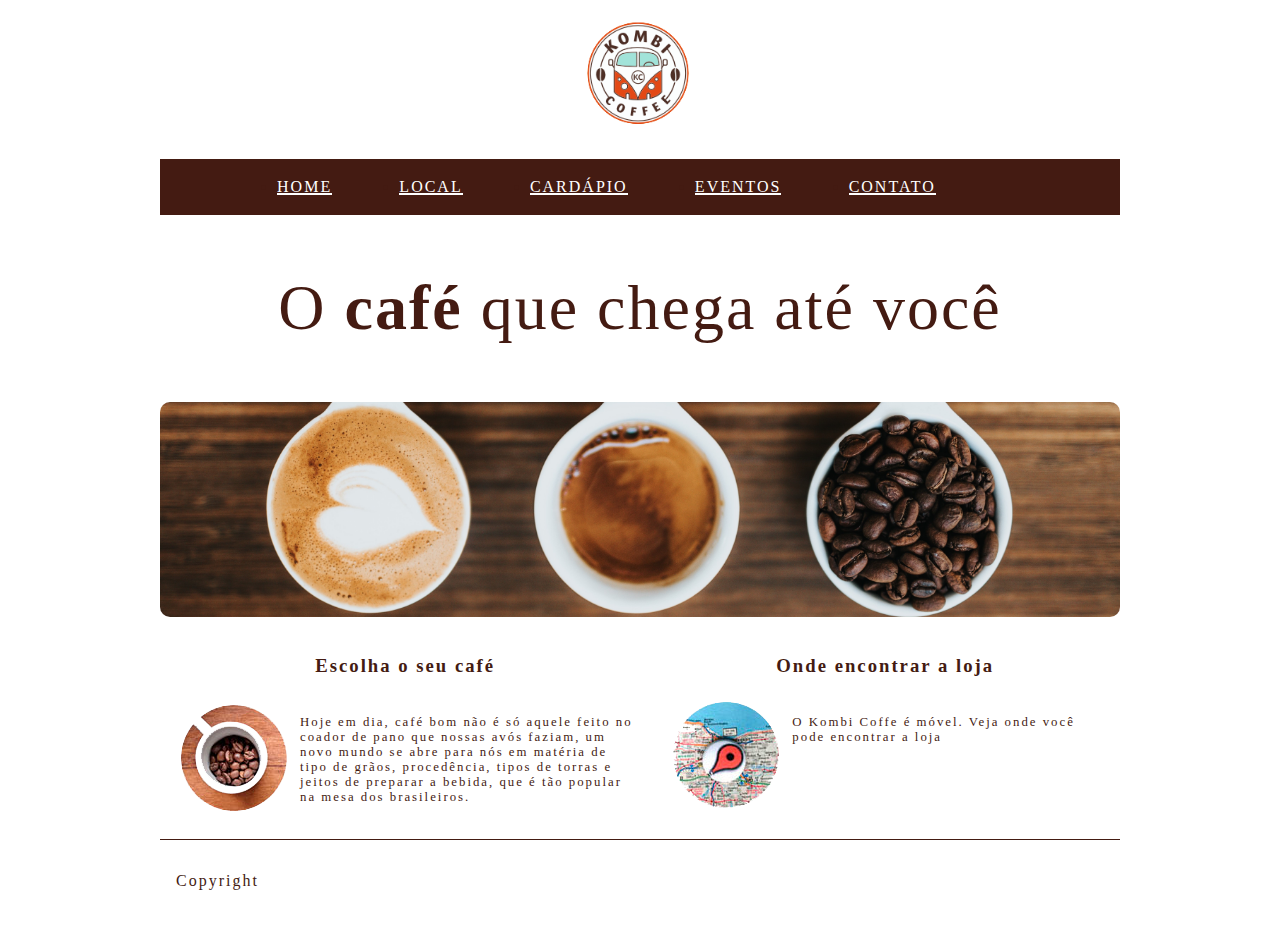
<file: index.html>
<!DOCTYPE html>
<html class="no-js" lang="pt-br">
<head>
    <meta charset="UTF-8">
    <meta name="viewport" content="width=device-width, initial-scale=1.0">
    <meta http-equiv="X-UA-Compatible" content="ie=edge">
    <meta name="description" content="Kombi Coffe Site">
    <meta name="keywords" content="Kombi,Coffee,Chocolate,Coffee Grain">
    <meta name="author" content="Ana Papst">
    <link rel="icon" type="image/png" sizes="16x16" href="img/favicon-32x32.png">
    <link href="https://fonts.googleapis.com/css?family=Roboto+Mono" rel="stylesheet">
    <link rel="stylesheet" href="https://lms.infnet.edu.br/moodle/pluginfile.php/404309/mod_page/content/8/reset%20%281%29.css"> <!--Reset-->
    <link rel="stylesheet" type="text/css" href="global.css"> <!--CSS com setagens de NAV e itens existentes em todas as páginas para melhor organização-->
    <link rel="stylesheet" type="text/css" href="style.css">
    <script src="modernizr-custom.js"></script>
    <title>Kombi Coffee</title>
</head>
<body>
    <div id="container">
        <header>
            <h1>Kombi Coffee</h1>
            <img class="kombi-logo" src="img/kombi.png" title="Coffe Company Logo" alt="Kombi Coffee">
        </header>
        <nav class="nav-list">
            <ul>
                <li><a href="index.html" title="Home Kombi Coffee">Home </a></li>
                <li><a href="local.html" title="Local Kombi Coffee">Local </a></li>  
                <li><a href="cardapio.html" title="Cardápio Kombi Coffee">Cardápio </a></li>  
                <li><a href="eventos.html" title="Eventos Kombi Coffee">Eventos </a></li>
                <li><a href="contato.html" title="Contato Kombi Coffee">Contato </a></li>    
            </ul>
        </nav>
        <main>
            <section>
                <h2>O <b>café</b> que chega até você</h2>
                    <img class="coffee-photo" src="img/coffee2.jpg" title="Grain coffe Center Picture" alt="Kombi Coffee Picture">
                <div class="description">
                    <div class="choose-coffee">
                        <h3>Escolha o seu café</h3>
                        <div class="grid-coffee">
                            <a href="cardapio.html"><img src="img/cafe.png" title="cup of coffee" alt="cup of coffee kombi"></a>
                            <p>Hoje em dia, café bom não é só aquele feito no coador de pano que nossas avós faziam, um novo mundo se abre para nós em matéria
                            de tipo de grãos, procedência, tipos de torras e jeitos de preparar a bebida, que é tão popular na mesa dos brasileiros.</p>
                        </div>
                    </div>
                    <div class="where-find">
                        <h3>Onde encontrar a loja</h3>
                        <div class="grid-where">
                            <a href="https://www.google.com/maps/place/R.+do+Ros%C3%A1rio,+128+-+Centro,+Rio+de+Janeiro+-+RJ,+20041-002/@-22.9032448,-43.1811241,17z/data=!3m1!4b1!4m5!3m4!1s0x997f5e7db1b2d3:0x4f7d475eaa18788f!8m2!3d-22.9032448!4d-43.1789354" target="blank"><img src="img/mapa.png" title="cup of coffee" alt="cup of coffee kombi"></a>
                            <p>O Kombi Coffe é móvel. Veja onde você pode encontrar a loja</p>
                        </div>
                    </div>
                </div>
            </section>
            <footer>
                <p>Copyright</p>
            </footer>
        </main>
    </div>
</body>
</html>
</file>
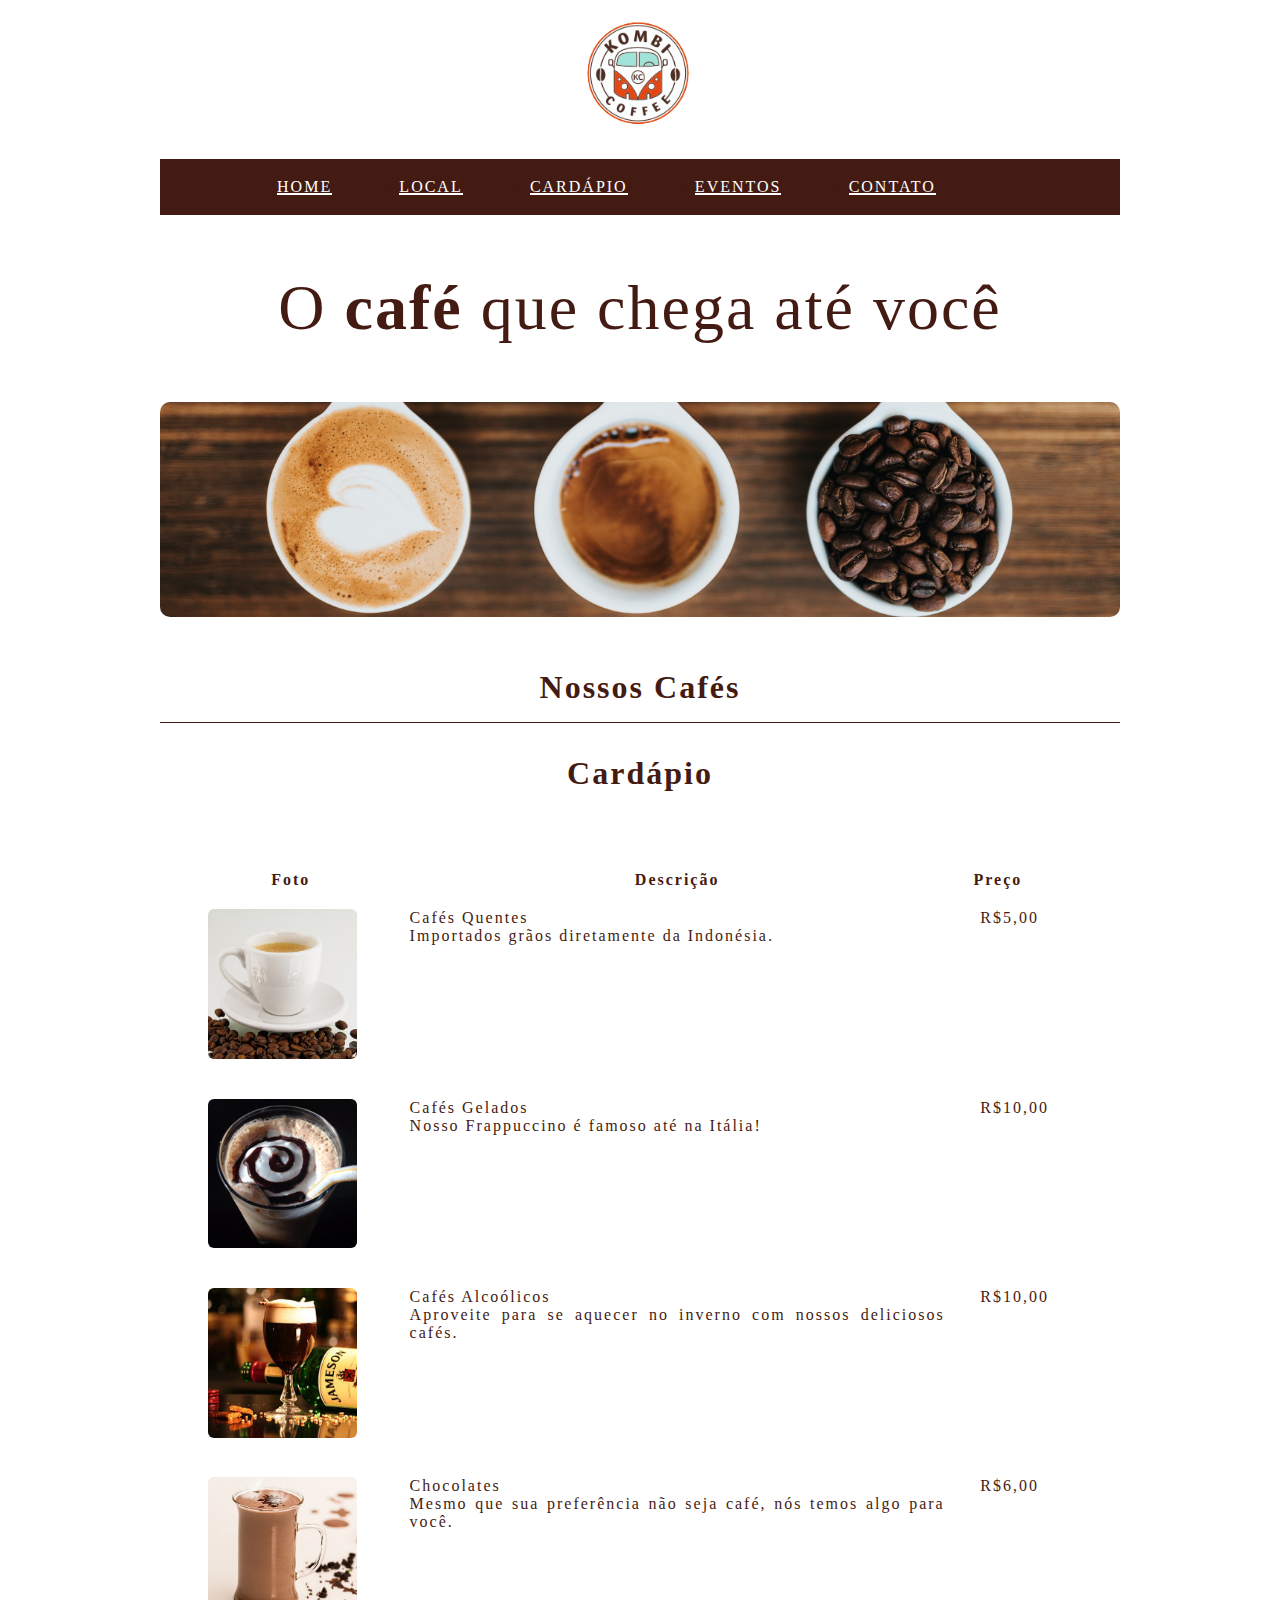
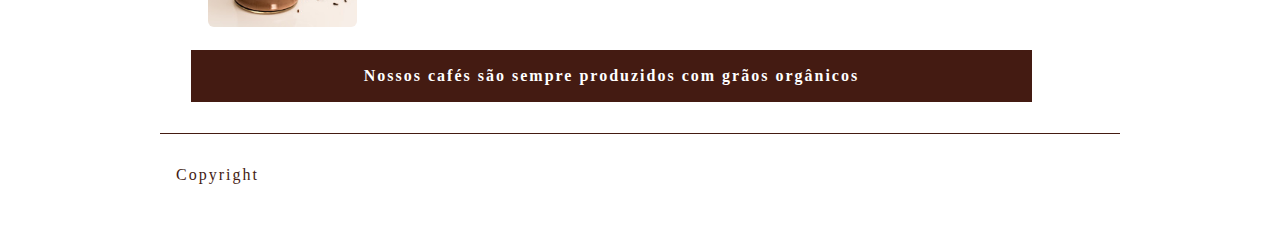
<file: cardapio.html>
<!DOCTYPE html>
<html class="no-js" lang="pt-br">
<head>
    <meta charset="UTF-8">
    <meta name="viewport" content="width=device-width, initial-scale=1.0">
    <meta http-equiv="X-UA-Compatible" content="ie=edge">
    <meta name="description" content="Kombi Coffe Site">
    <meta name="keywords" content="Kombi,Coffee,Chocolate,Coffee Grain">
    <meta name="author" content="Ana Papst">
    <link rel="icon" type="image/png" sizes="16x16" href="img/favicon-32x32.png">
    <link href="https://fonts.googleapis.com/css?family=Roboto+Mono" rel="stylesheet">
    <link rel="stylesheet" href="https://lms.infnet.edu.br/moodle/pluginfile.php/404309/mod_page/content/8/reset%20%281%29.css"> <!--Reset-->
    <link rel="stylesheet" type="text/css" href="global.css"> <!--CSS com setagens de NAV e itens existentes em todas as páginas para melhor organização-->
    <link rel="stylesheet" type="text/css" href="cardapio.css">
    <script src="modernizr-custom.js"></script>
    <title>Cardapio Kombi Caffee</title>
</head>
<body>
    <div id="container">
        <header> 
            <h1>Kombi Coffee</h1>        
            <a href="index.html"><img class="kombi-logo" src="img/kombi.png" title="Coffe Company Logo" alt="Kombi Coffee"></a>
        </header>
        <nav class="nav-list">
            <ul>
                <li><a href="index.html" title="Home Kombi Coffee">Home </a></li>
                <li><a href="local.html" title="Local Kombi Coffee">Local </a></li>  
                <li><a href="cardapio.html" title="Cardápio Kombi Coffee">Cardápio </a></li>  
                <li><a href="eventos.html" title="Eventos Kombi Coffee">Eventos </a></li>
                <li><a href="contato.html" title="Contato Kombi Coffee">Contato </a></li>
            </ul>
        </nav>
        <main>
        <h2>O <b>café</b> que chega até você</h2>
            <img class="coffee-photo" src="img/coffee2.jpg" title="Grain coffe Center Picture" alt="Kombi Coffee Picture">
        <h3>Nossos Cafés</h3>
        <h4 class="cardapio">Cardápio</h4>
            <table class="table-menu">
                <tr>
                    <th>Foto</th>
                    <th>Descrição</th>
                    <th>Preço</th>
                </tr>
                <tr>
                    <td><img src="img/cafe-quente.jpg" title="hot coffee" alt="hot coffee"></td>
                    <td>Cafés Quentes<br>Importados grãos diretamente da Indonésia.</td>
                    <td>R$5,00</td>
                </tr>
                <tr>
                    <td><img src="img/cafe-gelado.jpg" title="cold coffee" alt="cold coffee"></td>
                    <td class="coffe-menu-discription">Cafés Gelados<br>Nosso Frappuccino é famoso até na Itália!</td>
                    <td>R$10,00</td>
                </tr>
                <tr>
                    <td><img src="img/cafe-alcoolico.jpg" title="alcoholic coffee" alt="alcoholic coffee"></td>
                    <td>Cafés Alcoólicos<br>Aproveite para se aquecer no inverno com nossos deliciosos cafés.</td>
                    <td>R$10,00</td>
                </tr>
                <tr>
                    <td><img src="img/chocolate.jpg" title="chocolate" alt="chocolate"></td>
                    <td>Chocolates<br>Mesmo que sua preferência não seja café, nós temos algo para você.</td>
                    <td>R$6,00</td>
                </tr>
                <tr>
                    <td colspan="3" class="menu-bottom-description">Nossos cafés são sempre produzidos com grãos orgânicos</td>
                </tr>
            </table>
        </main>
        <footer>
            <p>
                Copyright
            </p>
        </footer>
    </div>
</body>
</html>
</file>
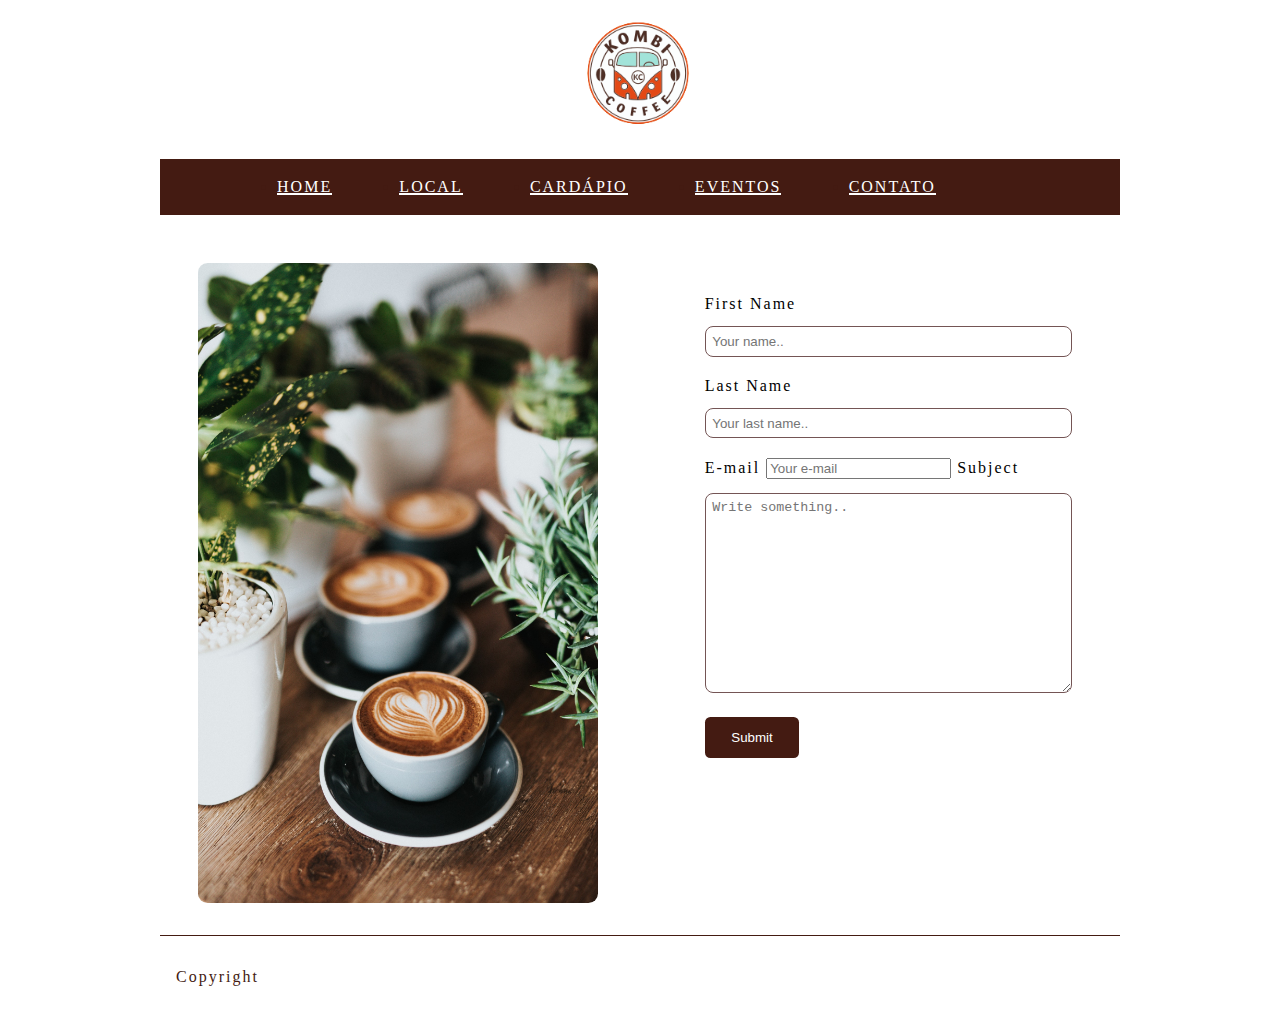
<file: contato.html>
<!DOCTYPE html>
<html class="no-js" lang="pt-br">
<head>
    <meta charset="UTF-8">
    <meta name="viewport" content="width=device-width, initial-scale=1.0">
    <meta http-equiv="X-UA-Compatible" content="ie=edge">
    <meta name="description" content="Kombi Coffe Site">
    <meta name="keywords" content="Kombi,Coffee,Chocolate,Coffee Grain">
    <meta name="author" content="Ana Papst">
    <link rel="icon" type="image/png" sizes="16x16" href="img/favicon-32x32.png">
    <link href="https://fonts.googleapis.com/css?family=Roboto+Mono" rel="stylesheet">
    <link rel="stylesheet" href="https://lms.infnet.edu.br/moodle/pluginfile.php/404309/mod_page/content/8/reset%20%281%29.css"> <!--Reset-->
    <link rel="stylesheet" type="text/css" href="global.css"> <!--CSS com setagens de NAV e itens existentes em todas as páginas para melhor organização-->
    <link rel="stylesheet" type="text/css" href="contato.css">
    <script src="modernizr-custom.js"></script>
    <title>Contato Kombi Caffee</title>
</head>
<body>
    <div id="container">
        <header>
            <h1>Kombi Coffee</h1>
            <a href="index.html"><img class="kombi-logo" src="img/kombi.png" title="Coffe Company Logo" alt="Kombi Coffee"></a>
        </header>
        <nav class="nav-list">
            <ul>
                <li><a href="index.html" title="Home Kombi Coffee">Home </a></li>
                <li><a href="local.html" title="Local Kombi Coffee">Local </a></li>  
                <li><a href="cardapio.html" title="Cardápio Kombi Coffee">Cardápio </a></li>  
                <li><a href="eventos.html" title="Eventos Kombi Coffee">Eventos </a></li>
                <li><a href="contato.html" title="Contato Kombi Coffee">Contato </a></li>    
            </ul>
        </nav>
        <main>   
            <div class="grid-container">
            <img class="coffee-contact-photo" src="img/coffe_contact.jpg" title="Kombi coffee contact" alt="cup of coffe">
                <section id="contact">
                    <div class="container">
                        <h2>Kombi Coffee Form</h2>
                        <form action="#">
                        <label>First Name</label>
                        <input type="text" placeholder="Your name.." required>
                    
                        <label>Last Name</label>
                        <input type="text" placeholder="Your last name..">

                        <label>E-mail</label>
                        <input type="email" placeholder="Your e-mail" required>
                    
                        <label>Subject</label>
                        <textarea placeholder="Write something.." style="height:200px"></textarea>
                    
                        <input type="submit" value="Submit">
                        </form>
                    </div>
                </section>
            </div>
        </main>
        <footer>
            <p>
                Copyright
            </p>
        </footer>
    </div>
</body>
</html>
</file>
<file: global.css>
body {
    margin: 1px;
    padding: 0;
    font-family: "Roboto", "Oxygen", "sans-serif";
    background: #ffffff;
    background-size: 310% 180%;
    letter-spacing: 2px;
    color: #441B12;
    font-size: 1em;
}

#container {
    width: 960px;
    display: block;
    margin: 0 auto 0 auto;
}

/* MAIN NAV */

.kombi-logo {
    display: block;
    margin-left: auto;
    margin-right: auto;
    padding-top: 1em;
    padding-bottom: 1em;
    width: 7em;
}

ul {
    text-transform: uppercase;
    text-decoration: none; 
    background-color: #441B12;
    display: flex;
    justify-content: center; 
    padding: 2% 0 2% 0;
}

li {
    padding-right: 7%; 
    font-weight: 500;
}

:root {
    --mainColor: #ffffff;
}
  
a {
    background:
       linear-gradient(
         to bottom, var(--mainColor) 0%,
         var(--mainColor) 100%
       );
      background-position: 0 100%;
      background-repeat: repeat-x;
      background-size: 2px 2px;
    color: #ffffff;
    text-decoration: none;
    transition: background-size .8s;
}
  
a:hover {
background-size: 2em 2em;
color: #441B12;
}

/* TITLE */

header h1 {
    display:none;
}


main h2 {
    font-size: 4em;
    font-weight: 400;
    padding: .05em .05em;
    text-align: center;
}

h3 {
    text-align: center;
}

.description,
.description p {
    padding: .6% 0 .6% 0;
}

/* PHOTO */

.coffee-photo {
    width: 100%;
    border-radius: 10px;
}

/* FOOTER */

footer {
    padding: 1em 0 2em 1em ;
    border-top: 1px solid #441B12;
}
</file>
<file: style.css>
/* BODY */

.description {
    display: grid;
    grid-template-columns: auto auto;
}

.description p {
    font-size: .8em;
    padding-top: .5em;
    float: left;
}

.choose-coffee,
.where-find {
    padding: 10px;
}

.grid-coffee,
.grid-where {
    display: inline-grid;
    grid-template-columns: auto auto;
}
</file>
<file: cardapio.css>
/* BODY */

h3 {
    padding-top: .5em;
    padding-bottom: .5em;
    text-align: center;
    font-size: 2em;
    border-bottom: 1px solid #441B12;
}

h4 {
    margin: 0;
    padding-bottom: 1.5em;
    text-align: center;
    font-size: 2em;
}

/* TABLE */

table {
    margin:3%;
}

td {
    vertical-align: top;
    text-align: justify;
    padding: 2%;
}

.table-menu img {
    width: 90%;
    border-radius: 6px;
}

.menu-bottom-description {
    color: #ffffff;
    background: #441B12;
    text-align: center;
    font-weight: 600;
}
</file>
<file: contato.css>
/* BODY */

.coffee-contact-photo {
    width: 25em;
    height: 40em;
    border-radius: 0.6em;
}

/* GRID */

.grid-container {
    display: grid;
    grid-template-columns: 40% auto;
    grid-template-rows: 100%;
    grid-gap: 7em;
    padding: 1em 1em 1em 4%;
    margin: 2em 0 1em 0;
}

/* FORM */ 

#contact h2 {
  display: none;
}

input[type=text], select, textarea {
    width: 100%;
    padding: .5em;
    border: .1em solid rgb(116, 85, 85);
    border-radius: .6em;
    box-sizing: border-box;
    margin: 1em 6em 1.5em 0;
  }
  
  input[type=submit] {
    background-color: #441B12;
    color: white;
    padding: 1em 2em;
    border: none;
    border-radius: .4em;
    cursor: pointer;
  }
  
  input[type=submit]:hover {
    background-color: rgb(134, 76, 63);
  }
  
  .container {
    border-radius: 0.6em;
    background-color: #ffffff;
    padding: 2em;
    color: black;
  }
</file>
